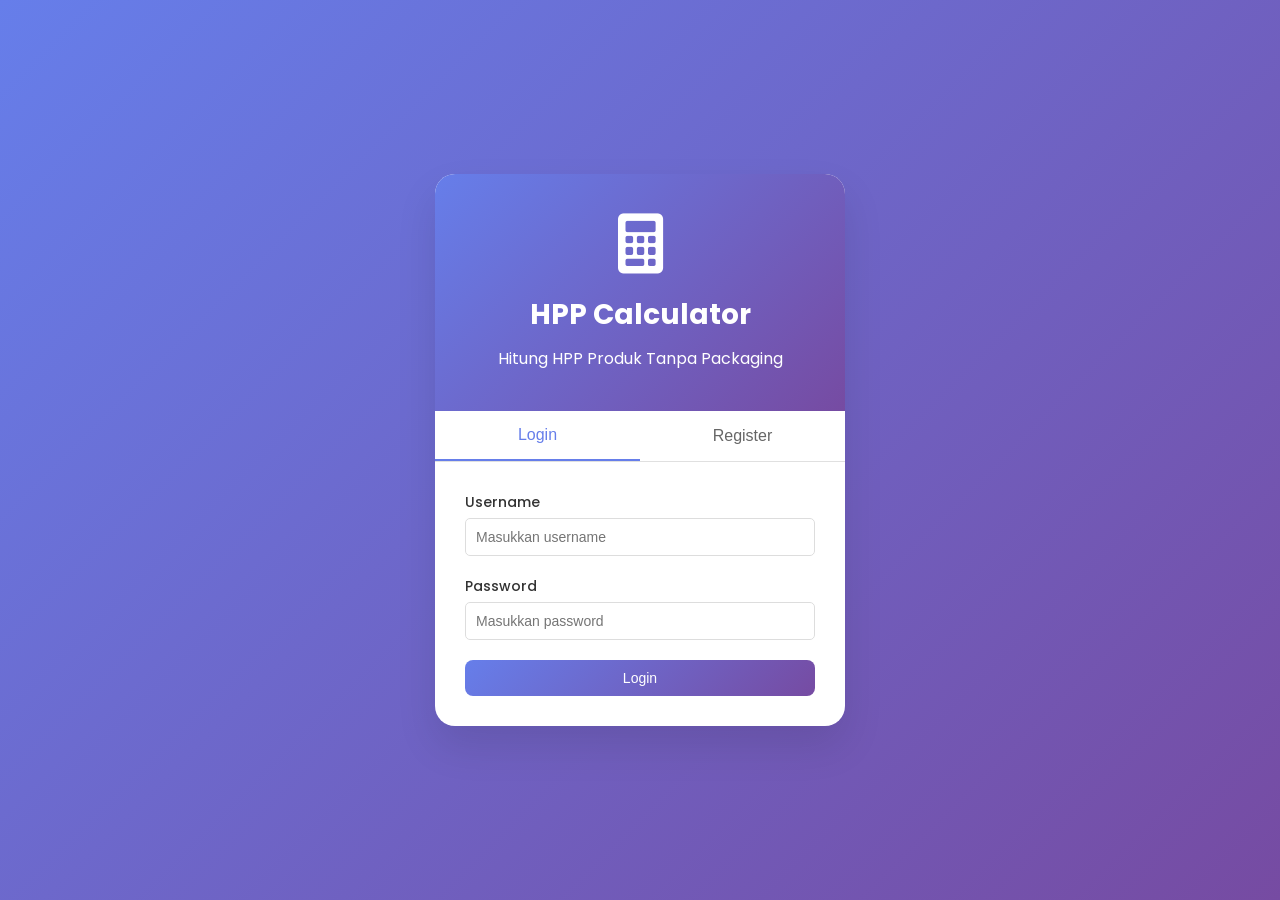
<file: login.html>
<!DOCTYPE html>
<html lang="id">
<head>
    <meta charset="UTF-8">
    <meta name="viewport" content="width=device-width, initial-scale=1.0">
    <title>Login - HPP Calculator</title>
    <link rel="stylesheet" href="style.css">
    <link href="https://fonts.googleapis.com/css2?family=Poppins:wght@300;400;500;600;700&display=swap" rel="stylesheet">
    <link rel="stylesheet" href="https://cdnjs.cloudflare.com/ajax/libs/font-awesome/6.0.0/css/all.min.css">
</head>
<body class="auth-body">
    <div class="auth-container">
        <div class="auth-box">
            <div class="auth-header">
                <i class="fas fa-calculator"></i>
                <h2>HPP Calculator</h2>
                <p>Hitung HPP Produk Tanpa Packaging</p>
            </div>
            
            <div class="auth-tabs">
                <button class="tab-btn active" onclick="switchTab('login')">Login</button>
                <button class="tab-btn" onclick="switchTab('register')">Register</button>
            </div>

            <!-- Login Form -->
            <form id="loginForm" class="auth-form active">
                <div class="form-group">
                    <label for="loginUsername">Username</label>
                    <input type="text" id="loginUsername" required placeholder="Masukkan username">
                </div>
                <div class="form-group">
                    <label for="loginPassword">Password</label>
                    <input type="password" id="loginPassword" required placeholder="Masukkan password">
                </div>
                <button type="submit" class="btn btn-primary btn-block">Login</button>
            </form>

            <!-- Register Form -->
            <form id="registerForm" class="auth-form">
                <div class="form-group">
                    <label for="registerName">Nama Lengkap</label>
                    <input type="text" id="registerName" required placeholder="Masukkan nama lengkap">
                </div>
                <div class="form-group">
                    <label for="registerUsername">Username</label>
                    <input type="text" id="registerUsername" required placeholder="Masukkan username">
                </div>
                <div class="form-group">
                    <label for="registerEmail">Email</label>
                    <input type="email" id="registerEmail" required placeholder="Masukkan email">
                </div>
                <div class="form-group">
                    <label for="registerPassword">Password</label>
                    <input type="password" id="registerPassword" required placeholder="Masukkan password">
                </div>
                <div class="form-group">
                    <label for="registerConfirmPassword">Konfirmasi Password</label>
                    <input type="password" id="registerConfirmPassword" required placeholder="Konfirmasi password">
                </div>
                <button type="submit" class="btn btn-primary btn-block">Register</button>
            </form>
        </div>
    </div>

    <script>
        function switchTab(tab) {
            const tabs = document.querySelectorAll('.tab-btn');
            const forms = document.querySelectorAll('.auth-form');
            
            tabs.forEach(t => t.classList.remove('active'));
            forms.forEach(f => f.classList.remove('active'));
            
            if (tab === 'login') {
                tabs[0].classList.add('active');
                document.getElementById('loginForm').classList.add('active');
            } else {
                tabs[1].classList.add('active');
                document.getElementById('registerForm').classList.add('active');
            }
        }

        // Handle Login
        document.getElementById('loginForm').addEventListener('submit', function(e) {
            e.preventDefault();
            
            const username = document.getElementById('loginUsername').value;
            const password = document.getElementById('loginPassword').value;
            
            // Get users from localStorage
            const users = JSON.parse(localStorage.getItem('users') || '[]');
            const user = users.find(u => u.username === username && u.password === password);
            
            if (user) {
                localStorage.setItem('currentUser', JSON.stringify({
                    name: user.name,
                    username: user.username,
                    email: user.email
                }));
                window.location.href = 'index.html';
            } else {
                alert('Username atau password salah!');
            }
        });

        // Handle Register
        document.getElementById('registerForm').addEventListener('submit', function(e) {
            e.preventDefault();
            
            const name = document.getElementById('registerName').value;
            const username = document.getElementById('registerUsername').value;
            const email = document.getElementById('registerEmail').value;
            const password = document.getElementById('registerPassword').value;
            const confirmPassword = document.getElementById('registerConfirmPassword').value;
            
            if (password !== confirmPassword) {
                alert('Password tidak cocok!');
                return;
            }
            
            // Get existing users
            const users = JSON.parse(localStorage.getItem('users') || '[]');
            
            // Check if username exists
            if (users.some(u => u.username === username)) {
                alert('Username sudah digunakan!');
                return;
            }
            
            // Add new user
            users.push({
                name,
                username,
                email,
                password
            });
            
            localStorage.setItem('users', JSON.stringify(users));
            alert('Registrasi berhasil! Silakan login.');
            switchTab('login');
        });

        // Check if already logged in
        if (localStorage.getItem('currentUser')) {
            window.location.href = 'index.html';
        }
    </script>
</body>
</html>
</file>
<file: style.css>
* {
    margin: 0;
    padding: 0;
    box-sizing: border-box;
}

body {
    font-family: 'Poppins', sans-serif;
    background: linear-gradient(135deg, #667eea 0%, #764ba2 100%);
    min-height: 100vh;
}

/* Auth Pages */
.auth-body {
    display: flex;
    justify-content: center;
    align-items: center;
    min-height: 100vh;
}

.auth-container {
    width: 100%;
    max-width: 450px;
    padding: 20px;
}

.auth-box {
    background: white;
    border-radius: 20px;
    box-shadow: 0 20px 40px rgba(0,0,0,0.1);
    overflow: hidden;
}

.auth-header {
    background: linear-gradient(135deg, #667eea 0%, #764ba2 100%);
    color: white;
    text-align: center;
    padding: 40px 20px;
}

.auth-header i {
    font-size: 60px;
    margin-bottom: 20px;
}

.auth-header h2 {
    font-size: 28px;
    margin-bottom: 10px;
}

.auth-tabs {
    display: flex;
    border-bottom: 1px solid #e0e0e0;
}

.tab-btn {
    flex: 1;
    padding: 15px;
    border: none;
    background: none;
    font-size: 16px;
    font-weight: 500;
    color: #666;
    cursor: pointer;
    transition: all 0.3s;
}

.tab-btn.active {
    color: #667eea;
    border-bottom: 2px solid #667eea;
}

.auth-form {
    display: none;
    padding: 30px;
}

.auth-form.active {
    display: block;
}

/* Main App Container */
.container {
    display: flex;
    min-height: 100vh;
    background: #f5f5f5;
}

/* Sidebar */
.sidebar {
    width: 280px;
    background: linear-gradient(180deg, #667eea 0%, #764ba2 100%);
    color: white;
    display: flex;
    flex-direction: column;
    position: fixed;
    height: 100vh;
    overflow-y: auto;
}

.logo {
    display: flex;
    align-items: center;
    padding: 30px 20px;
    gap: 10px;
}

.logo i {
    font-size: 32px;
}

.logo h2 {
    font-size: 20px;
    font-weight: 600;
}

.user-info {
    display: flex;
    align-items: center;
    padding: 20px;
    border-top: 1px solid rgba(255,255,255,0.1);
    border-bottom: 1px solid rgba(255,255,255,0.1);
    gap: 10px;
}

.user-info i {
    font-size: 40px;
}

.nav-menu {
    flex: 1;
    padding: 20px 0;
}

.nav-item {
    display: flex;
    align-items: center;
    padding: 15px 20px;
    color: rgba(255,255,255,0.8);
    text-decoration: none;
    transition: all 0.3s;
    gap: 15px;
}

.nav-item i {
    width: 20px;
    font-size: 18px;
}

.nav-item:hover {
    background: rgba(255,255,255,0.1);
    color: white;
}

.nav-item.active {
    background: rgba(255,255,255,0.2);
    color: white;
    border-left: 4px solid white;
}

.sidebar-footer {
    padding: 20px;
    border-top: 1px solid rgba(255,255,255,0.1);
}

.logout-btn {
    width: 100%;
    padding: 12px;
    background: rgba(255,255,255,0.1);
    border: 1px solid rgba(255,255,255,0.2);
    color: white;
    border-radius: 8px;
    cursor: pointer;
    display: flex;
    align-items: center;
    justify-content: center;
    gap: 10px;
    transition: all 0.3s;
}

.logout-btn:hover {
    background: rgba(255,255,255,0.2);
}

/* Main Content */
.main-content {
    flex: 1;
    margin-left: 280px;
    padding: 20px;
}

/* Header */
.header {
    display: flex;
    justify-content: space-between;
    align-items: center;
    margin-bottom: 30px;
    background: white;
    padding: 20px;
    border-radius: 10px;
    box-shadow: 0 2px 4px rgba(0,0,0,0.1);
}

.header-title h1 {
    font-size: 24px;
    color: #333;
    margin-bottom: 5px;
}

.header-title p {
    color: #666;
    font-size: 14px;
}

.auto-save-indicator {
    display: flex;
    align-items: center;
    gap: 8px;
    color: #4caf50;
    font-size: 14px;
}

/* Pages */
.page {
    display: none;
}

.page.active {
    display: block;
}

/* Stats Grid */
.stats-grid {
    display: grid;
    grid-template-columns: repeat(auto-fit, minmax(250px, 1fr));
    gap: 20px;
    margin-bottom: 30px;
}

.stat-card {
    background: white;
    padding: 25px;
    border-radius: 10px;
    box-shadow: 0 2px 4px rgba(0,0,0,0.1);
    display: flex;
    align-items: center;
    gap: 20px;
}

.stat-icon {
    width: 60px;
    height: 60px;
    background: linear-gradient(135deg, #667eea 0%, #764ba2 100%);
    border-radius: 10px;
    display: flex;
    align-items: center;
    justify-content: center;
    color: white;
    font-size: 30px;
}

.stat-info h3 {
    font-size: 14px;
    color: #666;
    margin-bottom: 5px;
}

.stat-info p {
    font-size: 24px;
    font-weight: 600;
    color: #333;
}

/* Page Header */
.page-header {
    display: flex;
    justify-content: space-between;
    align-items: center;
    margin-bottom: 20px;
}

.page-header h2 {
    font-size: 20px;
    color: #333;
}

/* Header Buttons */
.header-buttons {
    display: flex;
    gap: 10px;
}

/* Search Bar */
.search-bar {
    background: white;
    padding: 10px 15px;
    border-radius: 8px;
    margin-bottom: 20px;
    display: flex;
    align-items: center;
    gap: 10px;
    box-shadow: 0 2px 4px rgba(0,0,0,0.1);
}

.search-bar i {
    color: #999;
}

.search-bar input {
    flex: 1;
    border: none;
    outline: none;
    font-size: 14px;
}

/* Tables */
.table-container {
    background: white;
    border-radius: 10px;
    overflow: hidden;
    box-shadow: 0 2px 4px rgba(0,0,0,0.1);
}

table {
    width: 100%;
    border-collapse: collapse;
}

thead {
    background: linear-gradient(135deg, #667eea 0%, #764ba2 100%);
    color: white;
}

th {
    padding: 15px;
    text-align: left;
    font-weight: 500;
    font-size: 14px;
}

td {
    padding: 15px;
    border-bottom: 1px solid #e0e0e0;
    font-size: 14px;
}

tbody tr:hover {
    background: #f5f5f5;
}

/* Action Buttons */
.action-btns {
    display: flex;
    gap: 5px;
}

.action-btn {
    padding: 5px 10px;
    border: none;
    border-radius: 4px;
    cursor: pointer;
    font-size: 12px;
    transition: all 0.3s;
}

.view-btn {
    background: #4caf50;
    color: white;
}

.view-btn:hover {
    background: #388e3c;
}

.edit-btn {
    background: #2196f3;
    color: white;
}

.edit-btn:hover {
    background: #1976d2;
}

.delete-btn {
    background: #f44336;
    color: white;
}

.delete-btn:hover {
    background: #d32f2f;
}

/* Buttons */
.btn {
    padding: 10px 20px;
    border: none;
    border-radius: 8px;
    font-size: 14px;
    font-weight: 500;
    cursor: pointer;
    transition: all 0.3s;
}

.btn-primary {
    background: linear-gradient(135deg, #667eea 0%, #764ba2 100%);
    color: white;
}

.btn-primary:hover {
    transform: translateY(-2px);
    box-shadow: 0 5px 15px rgba(102, 126, 234, 0.4);
}

.btn-secondary {
    background: #f0f0f0;
    color: #333;
}

.btn-secondary:hover {
    background: #e0e0e0;
}

.btn-small {
    padding: 5px 10px;
    font-size: 12px;
}

.btn-block {
    width: 100%;
}

/* Export Dropdown */
.export-dropdown {
    position: relative;
    display: inline-block;
}

.dropdown-content {
    display: none;
    position: absolute;
    right: 0;
    background-color: white;
    min-width: 200px;
    box-shadow: 0 8px 16px rgba(0,0,0,0.2);
    z-index: 1;
    border-radius: 8px;
    overflow: hidden;
}

.dropdown-content a {
    color: #333;
    padding: 12px 16px;
    text-decoration: none;
    display: flex;
    align-items: center;
    gap: 10px;
    transition: background 0.3s;
}

.dropdown-content a i {
    width: 20px;
    color: #667eea;
}

.dropdown-content a:hover {
    background-color: #f5f5f5;
}

.export-dropdown:hover .dropdown-content {
    display: block;
}

/* Modal */
.modal {
    display: none;
    position: fixed;
    z-index: 1000;
    left: 0;
    top: 0;
    width: 100%;
    height: 100%;
    background: rgba(0,0,0,0.5);
    animation: fadeIn 0.3s;
}

.modal-content {
    background: white;
    margin: 5% auto;
    width: 90%;
    max-width: 600px;
    border-radius: 10px;
    overflow: hidden;
    animation: slideIn 0.3s;
}

.modal-header {
    background: linear-gradient(135deg, #667eea 0%, #764ba2 100%);
    color: white;
    padding: 20px;
    display: flex;
    justify-content: space-between;
    align-items: center;
}

.modal-header h2 {
    font-size: 18px;
    font-weight: 500;
}

.close {
    font-size: 24px;
    cursor: pointer;
    transition: all 0.3s;
}

.close:hover {
    opacity: 0.8;
}

.modal-body {
    padding: 20px;
    max-height: 60vh;
    overflow-y: auto;
}

.modal-footer {
    padding: 20px;
    border-top: 1px solid #e0e0e0;
    display: flex;
    justify-content: flex-end;
    gap: 10px;
}

/* Forms */
.form-group {
    margin-bottom: 20px;
}

.form-group label {
    display: block;
    margin-bottom: 5px;
    color: #333;
    font-weight: 500;
    font-size: 14px;
}

.form-group input,
.form-group select,
.form-group textarea {
    width: 100%;
    padding: 10px;
    border: 1px solid #ddd;
    border-radius: 5px;
    font-size: 14px;
    transition: all 0.3s;
}

.form-group input:focus,
.form-group select:focus,
.form-group textarea:focus {
    outline: none;
    border-color: #667eea;
    box-shadow: 0 0 5px rgba(102, 126, 234, 0.3);
}

/* Ingredients Row */
.ingredient-row {
    display: flex;
    gap: 10px;
    margin-bottom: 10px;
    align-items: center;
}

.ingredient-select {
    flex: 2;
}

.ingredient-qty {
    flex: 1;
}

.remove-ingredient {
    background: #f44336;
    color: white;
    border: none;
    width: 30px;
    height: 30px;
    border-radius: 5px;
    cursor: pointer;
    display: flex;
    align-items: center;
    justify-content: center;
}

.remove-ingredient:hover {
    background: #d32f2f;
}

/* Calculator */
.calculator-container {
    background: white;
    border-radius: 10px;
    padding: 30px;
    box-shadow: 0 2px 4px rgba(0,0,0,0.1);
}

.ingredients-list {
    margin: 20px 0;
}

.ingredients-table {
    width: 100%;
    margin: 10px 0;
}

.ingredients-table th {
    background: #f0f0f0;
    color: #333;
}

.hpp-result {
    margin-top: 20px;
    padding: 20px;
    background: linear-gradient(135deg, #667eea 0%, #764ba2 100%);
    border-radius: 10px;
    color: white;
}

.result-box {
    margin-top: 15px;
}

.result-item {
    display: flex;
    justify-content: space-between;
    padding: 10px 0;
    border-bottom: 1px solid rgba(255,255,255,0.2);
}

.result-item.total {
    font-size: 18px;
    font-weight: 600;
    border-bottom: none;
}

/* Reports */
.reports-container {
    background: white;
    border-radius: 10px;
    padding: 30px;
    box-shadow: 0 2px 4px rgba(0,0,0,0.1);
}

.report-filters {
    display: flex;
    justify-content: space-between;
    align-items: center;
    margin: 20px 0;
}

.report-filters select {
    padding: 8px 15px;
    border: 1px solid #ddd;
    border-radius: 5px;
    font-size: 14px;
}

.report-summary {
    display: grid;
    grid-template-columns: repeat(auto-fit, minmax(150px, 1fr));
    gap: 20px;
    margin-bottom: 20px;
}

.summary-card {
    background: linear-gradient(135deg, #667eea 0%, #764ba2 100%);
    color: white;
    padding: 20px;
    border-radius: 8px;
    text-align: center;
}

.summary-card h4 {
    font-size: 14px;
    margin-bottom: 10px;
    opacity: 0.9;
}

.summary-card p {
    font-size: 20px;
    font-weight: 600;
}

/* Animations */
@keyframes fadeIn {
    from {
        opacity: 0;
    }
    to {
        opacity: 1;
    }
}

@keyframes slideIn {
    from {
        transform: translateY(-50px);
        opacity: 0;
    }
    to {
        transform: translateY(0);
        opacity: 1;
    }
}

/* Responsive */
@media (max-width: 768px) {
    .sidebar {
        width: 70px;
    }
    
    .sidebar .logo h2,
    .sidebar .user-info span,
    .sidebar .nav-item span,
    .sidebar-footer span {
        display: none;
    }
    
    .main-content {
        margin-left: 70px;
    }
    
    .stats-grid {
        grid-template-columns: 1fr;
    }
    
    .table-container {
        overflow-x: auto;
    }
}
</file>
